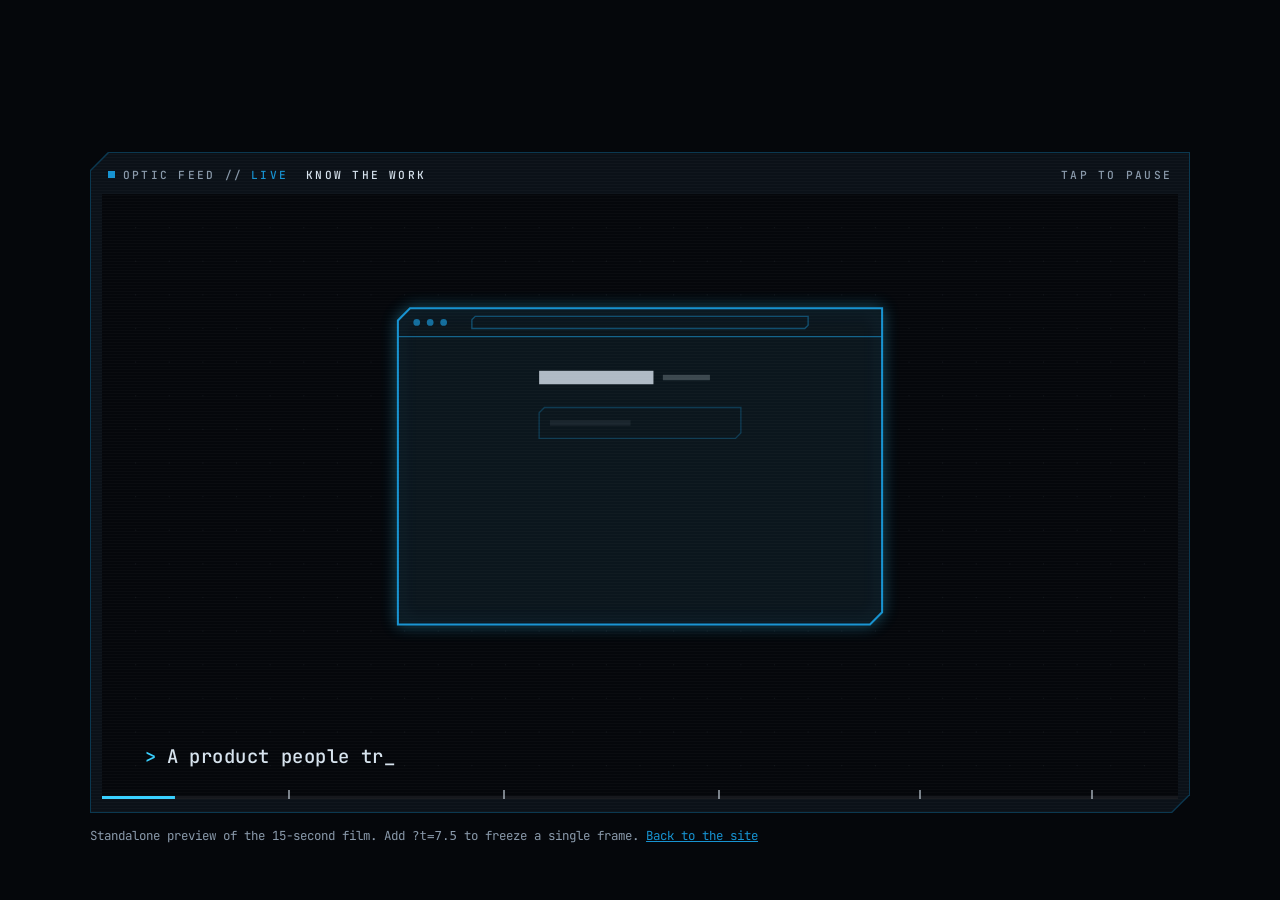
<file: reel-preview.html>
<!doctype html>
<html lang="en" class="no-js">
<head>
  <meta charset="utf-8">
  <meta name="viewport" content="width=device-width, initial-scale=1">
  <meta name="robots" content="noindex">
  <title>Know the work: reel preview</title>
  <link rel="icon" href="assets/images/favicon.svg" type="image/svg+xml">
  <script>document.documentElement.classList.replace('no-js', 'js');</script>
  <link rel="preconnect" href="https://fonts.googleapis.com">
  <link rel="preconnect" href="https://fonts.gstatic.com" crossorigin>
  <link rel="stylesheet" href="https://fonts.googleapis.com/css2?family=Chakra+Petch:wght@500;600;700&family=Inter:wght@400;500;600&family=JetBrains+Mono:wght@400;500;700&display=swap">
  <link rel="stylesheet" href="css/base.css">
  <link rel="stylesheet" href="css/reel.css">
  <style>
    :root { --accent: var(--blue); --accent-rgb: 23 147 209; }
    body { display: grid; place-items: center; min-height: 100vh; padding: 24px 0; }
    .preview { width: min(100% - 32px, 1100px); }
    .preview-note { margin-top: 14px; font: 400 .78rem var(--f-mono); color: var(--muted); }
    .preview-note a { color: var(--accent); }
  </style>
</head>
<body>
  <main class="preview">
    <figure class="optic" data-reel>
      <figcaption class="optic-head">
        <span class="optic-label">OPTIC FEED // <b>LIVE</b></span>
        <span class="optic-title">Know the work</span>
        <span class="optic-hint" data-reel-hint aria-hidden="true">Tap to pause</span>
      </figcaption>
      <button class="reel-stage" type="button" aria-label="Pause the film">
        <canvas class="reel-canvas" width="1600" height="900" aria-hidden="true"></canvas>
        <span class="reel-glyph" aria-hidden="true"></span>
        <span class="reel-progress" aria-hidden="true"><i class="reel-bar"></i></span>
      </button>
      <p class="sr-only">A short animated film in five steps: a product people trust; spot the weak point; prove it harmlessly; write it up clearly; help them fix it.</p>
      <ol class="reel-frames" hidden></ol>
    </figure>
    <p class="preview-note">Standalone preview of the 15-second film. Add <code>?t=7.5</code> to freeze a single frame. <a href="index.html">Back to the site</a></p>
  </main>
  <script src="js/site-config.js" defer></script>
  <script src="js/core.js" defer></script>
  <script src="js/reel.js" defer></script>
  <script>
    window.addEventListener('DOMContentLoaded', function () { window.KS.reel = window.KS.createReel(document.querySelector('[data-reel]')); });
  </script>
</body>
</html>
</file>
<file: css/base.css>
:root {
  --void: #05070b;
  --panel: #0b1118;
  --line: #1b2733;
  --text: #d7e3ee;
  --muted: #8a9aab;
  --amber: #ffb454;
  --blue: #1793d1;
  --glow: #38d0ff;
  --alert: #ff4d6d;

  /* Overwritten by js/chrome.js as the page scrolls (amber -> blue). */
  --accent: var(--amber);
  --accent-rgb: 255 180 84;

  --f-head: 'Chakra Petch', 'Rajdhani', 'Segoe UI', system-ui, sans-serif;
  --f-mono: 'JetBrains Mono', ui-monospace, 'Cascadia Mono', Consolas, monospace;
  --f-body: 'Inter', system-ui, -apple-system, 'Segoe UI', Roboto, sans-serif;

  --ease-out: cubic-bezier(.16, 1, .3, 1);
  --ease-seat: cubic-bezier(.34, 1.56, .64, 1);
  --nav-h: 64px;
  --wrap: 1180px;
  --gutter: clamp(18px, 4vw, 40px);
  --cut: 14px;
}

*, *::before, *::after { box-sizing: border-box; }
html { -webkit-text-size-adjust: 100%; scroll-padding-top: calc(var(--nav-h) + 12px); }
body {
  margin: 0;
  background: var(--void);
  color: var(--text);
  font: 400 1rem/1.65 var(--f-body);
  -webkit-font-smoothing: antialiased;
  overflow-x: hidden;
}
@supports (overflow: clip) { body { overflow-x: clip; } }
img, svg, canvas { display: block; max-width: 100%; }
a { color: inherit; }
button, input, textarea { font: inherit; color: inherit; }
h1, h2, h3, h4 { font-family: var(--f-head); line-height: 1.05; margin: 0; letter-spacing: -.01em; }
p { margin: 0; }
ul, ol { margin: 0; padding: 0; list-style: none; }

.sprite { position: absolute; width: 0; height: 0; overflow: hidden; }
.sr-only {
  position: absolute !important; width: 1px; height: 1px; padding: 0; margin: -1px;
  overflow: hidden; clip: rect(0 0 0 0); white-space: nowrap; border: 0;
}
.skip-link {
  position: fixed; left: 12px; top: -60px; z-index: 100;
  padding: 10px 16px; background: var(--accent); color: var(--void);
  font: 600 .85rem var(--f-mono); text-decoration: none;
}
.skip-link:focus { top: 12px; }

:focus-visible { outline: 2px solid var(--accent); outline-offset: 3px; }

.wrap { width: min(100% - 2 * var(--gutter), var(--wrap)); margin-inline: auto; }

/* Chamfered panel with a 1px border. The ::before paints the inner fill. */
.panel, .card-panel, .stat, .chip, .btn, .pill, .cert, .bay, .term, .optic {
  --bd: var(--line);
  position: relative;
  isolation: isolate;
  background: var(--bd);
  clip-path: polygon(var(--cut) 0, 100% 0, 100% calc(100% - var(--cut)), calc(100% - var(--cut)) 100%, 0 100%, 0 var(--cut));
}
.panel::before, .card-panel::before, .stat::before, .chip::before, .btn::before, .pill::before, .cert::before, .bay::before, .term::before, .optic::before {
  content: '';
  position: absolute;
  inset: 1px;
  z-index: -1;
  background:
    repeating-linear-gradient(0deg, rgb(255 255 255 / .018) 0 1px, transparent 1px 3px),
    var(--fill, var(--panel));
  clip-path: polygon(var(--cut) 0, 100% 0, 100% calc(100% - var(--cut)), calc(100% - var(--cut)) 100%, 0 100%, 0 var(--cut));
}

.chip {
  --cut: 7px;
  display: inline-flex; align-items: center; gap: 8px;
  padding: 7px 14px;
  font: 500 .74rem/1 var(--f-mono);
  letter-spacing: .16em;
  text-transform: uppercase;
}

.btn {
  --cut: 10px;
  display: inline-flex; align-items: center; justify-content: center; gap: 8px;
  min-height: 46px; padding: 0 22px;
  font: 600 .82rem/1 var(--f-mono);
  letter-spacing: .12em; text-transform: uppercase;
  text-decoration: none; cursor: pointer; border: 0;
  transition: background-color .25s, color .25s, transform .25s var(--ease-out);
}
.btn svg { width: 14px; height: 14px; }
.btn:hover { --bd: var(--accent); transform: translateY(-1px); }
.btn:focus-visible { outline-offset: -4px; }
.btn-primary { --bd: var(--accent); --fill: var(--accent); color: var(--void); }
.btn-primary:hover { --fill: rgb(var(--accent-rgb) / .85); }
.btn-sm { min-height: 40px; padding: 0 16px; font-size: .72rem; }

.is-pending { opacity: .55; cursor: not-allowed; text-decoration: none; }
.is-pending::after { content: ' · soon'; font: 500 .7em var(--f-mono); letter-spacing: .1em; }
.socials .is-pending::after { content: none; }
.btn.is-pending > svg { display: none; }

/* Visible marker for content still waiting on confirmation. */
.ph {
  border-bottom: 1px dashed rgb(var(--accent-rgb) / .6);
  color: var(--muted);
  font-style: normal;
}

.section { position: relative; padding-block: clamp(80px, 12vw, 150px); }
.section-head { margin-bottom: clamp(32px, 5vw, 56px); }
.kicker {
  font: 500 .74rem var(--f-mono);
  letter-spacing: .22em;
  color: var(--accent);
  margin-bottom: 14px;
}
.section-head h2 { font-size: clamp(2.2rem, 5.6vw, 4.2rem); font-weight: 700; text-transform: uppercase; }
.mono-k { font: 500 .72rem var(--f-mono); letter-spacing: .2em; color: var(--accent); }

.socials { display: flex; gap: 10px; }
.socials a {
  display: grid; place-items: center;
  width: 44px; height: 44px;
  border: 1px solid var(--line);
  color: var(--muted);
  transition: color .2s, border-color .2s;
}
.socials a:hover { color: var(--accent); border-color: var(--accent); }
.socials svg { width: 18px; height: 18px; }

/* One-shot fade used whenever a scroll-linked effect is unavailable. */
.js .reveal { opacity: 0; transform: translateY(18px); transition: opacity .7s var(--ease-out), transform .7s var(--ease-out); }
.js .reveal.is-in { opacity: 1; transform: none; }

/* Reduced motion: no sequences, no travel. */
.reduced *, .reduced *::before, .reduced *::after {
  animation-duration: .001ms !important;
  animation-iteration-count: 1 !important;
  transition-duration: .001ms !important;
  scroll-behavior: auto !important;
}
.reduced .reveal { opacity: 1; transform: none; }
@media (prefers-reduced-motion: reduce) {
  .no-js *, .no-js *::before, .no-js *::after { animation: none !important; transition: none !important; }
}
@media (prefers-reduced-motion: no-preference) {
  html { scroll-behavior: smooth; }
}
</file>
<file: css/reel.css>
.optic {
  --cut: 18px;
  --bd: rgb(var(--accent-rgb) / .35);
  padding: 12px 12px 14px;
  margin: clamp(56px, 8vw, 96px) 0 0;
}
.optic-head {
  display: flex; align-items: center; gap: 18px;
  padding: 4px 6px 12px;
  font: 500 .7rem var(--f-mono);
  letter-spacing: .2em;
  text-transform: uppercase;
  color: var(--muted);
}
.optic-label { display: inline-flex; align-items: center; gap: 8px; }
.optic-label::before {
  content: '';
  width: 7px; height: 7px;
  background: var(--accent);
  animation: blink 1.6s steps(1) infinite;
}
.optic-label b { color: var(--accent); font-weight: 500; }
.optic.is-paused .optic-label b { color: var(--muted); }
.optic.is-paused .optic-label::before { animation: none; opacity: .4; }
.optic-title { color: var(--text); }
.optic-hint { margin-left: auto; }

.reel-stage {
  position: relative;
  display: block;
  width: 100%;
  aspect-ratio: 16 / 9;
  padding: 0; border: 0;
  background: var(--void);
  cursor: pointer;
  overflow: hidden;
}
.reel-stage[hidden] { display: none; }
.reel-stage:focus-visible { outline: 2px solid var(--accent); outline-offset: 2px; }
.reel-canvas { width: 100%; height: 100%; }
.reel-stage::after {
  content: '';
  position: absolute; inset: 0;
  background: repeating-linear-gradient(0deg, rgb(255 255 255 / .02) 0 1px, transparent 1px 3px);
  pointer-events: none;
}

.reel-glyph {
  position: absolute; right: 16px; top: 14px;
  width: 38px; height: 38px;
  border: 1px solid rgb(215 227 238 / .25);
  background: rgb(5 7 11 / .6);
  opacity: 0;
  transition: opacity .25s;
}
.reel-glyph::before, .reel-glyph::after {
  content: '';
  position: absolute; top: 11px;
  width: 4px; height: 14px;
  background: var(--text);
}
.reel-glyph::before { left: 13px; }
.reel-glyph::after { left: 20px; }
.reel-stage:hover .reel-glyph, .reel-stage:focus-visible .reel-glyph, .optic.is-paused .reel-glyph { opacity: 1; }
.optic.is-paused .reel-glyph::before {
  left: 14px; top: 10px;
  width: 0; height: 0;
  background: none;
  border-style: solid;
  border-width: 8px 0 8px 13px;
  border-color: transparent transparent transparent var(--text);
}
.optic.is-paused .reel-glyph::after { display: none; }

.reel-progress {
  position: absolute; left: 0; right: 0; bottom: 0;
  height: 3px;
  background: rgb(215 227 238 / .08);
}
.reel-bar {
  position: absolute; inset: 0;
  background: var(--glow);
  transform: scaleX(0);
  transform-origin: left;
}
.reel-tick {
  position: absolute; bottom: 0;
  width: 2px; height: 9px;
  margin-left: -1px;
  background: rgb(215 227 238 / .55);
}

.reel-frames {
  display: grid;
  grid-template-columns: repeat(5, minmax(0, 1fr));
  gap: 10px;
}
.reel-frames[hidden] { display: none; }
.reel-frames canvas { width: 100%; height: auto; aspect-ratio: 16 / 9; border: 1px solid var(--line); }
.reel-frames p, .reel-noscript li {
  margin-top: 8px;
  font: 500 .74rem var(--f-mono);
  color: var(--muted);
}
.reel-noscript { display: grid; gap: 4px; padding: 16px; list-style: decimal inside; }
.no-js .reel-stage { display: none; }
.optic.is-static .optic-hint { display: none; }

@media (max-width: 820px) {
  .optic { --cut: 12px; padding: 8px 8px 10px; }
  .optic-head { gap: 10px; font-size: .6rem; letter-spacing: .14em; flex-wrap: wrap; }
  .optic-title { display: none; }
  .reel-frames { grid-template-columns: repeat(2, minmax(0, 1fr)); }
}
</file>
